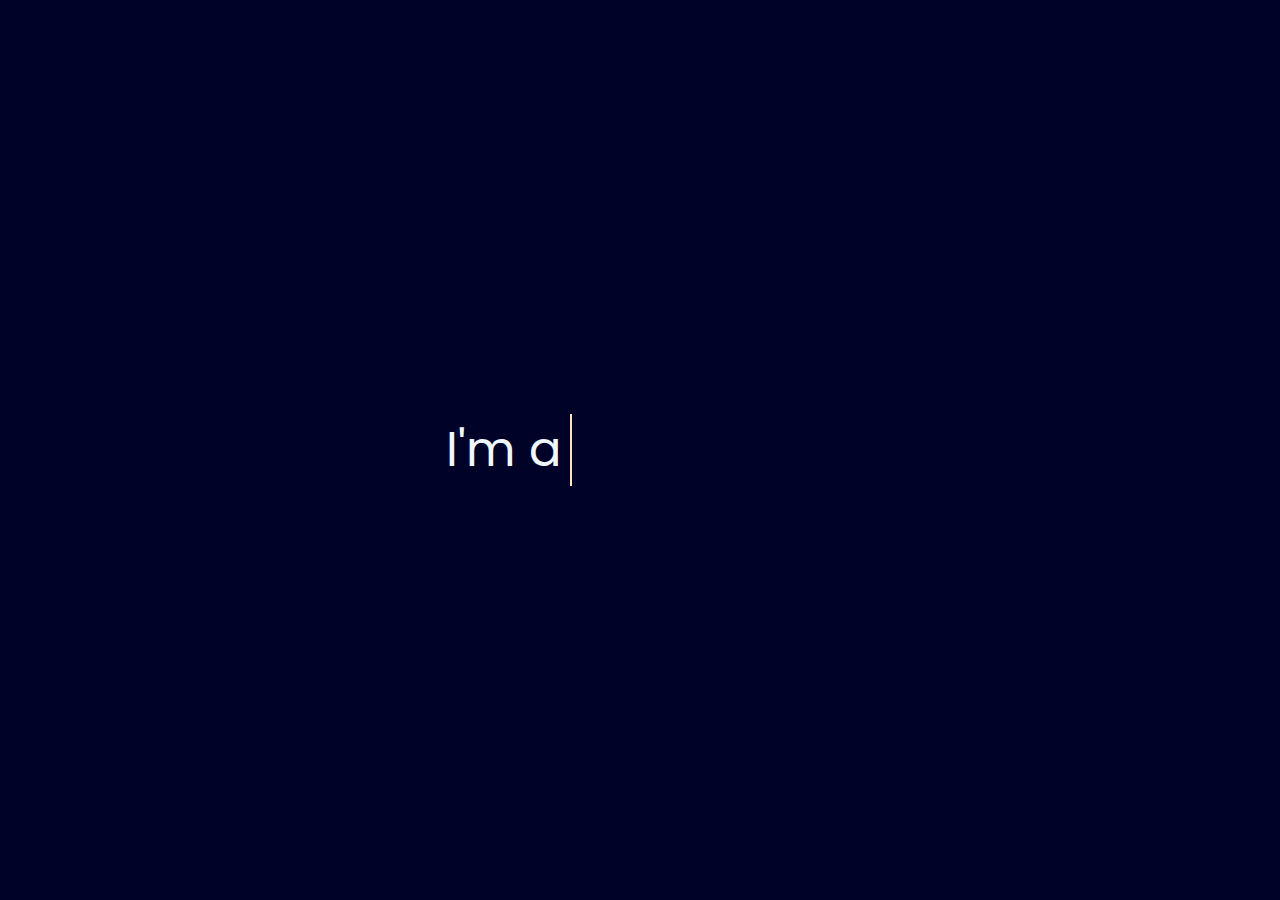
<file: index.html>
<!DOCTYPE html>
<html lang="en">
<head>
    <meta charset="UTF-8">
    
    <meta name="viewport" content="width=device-width, initial-scale=1.0">
    <link rel="stylesheet" href="change.css">
    <title>Portfolio</title>
</head>
<body>
        <div class="container con1">
       <span class="span1"> I'm a &#32;</span>
            <div class="container">
       <span class="textchange" id="textchange"> </span>
    </div>
    </div>
        <Script>
            var text = document.getElementsByClassName("textchange");
            function textload (){
                setTimeout(textshow, 0);
                setTimeout(textshow1, 6000);
                setTimeout(textshow2, 12000);
                setTimeout(textshow3, 18000);
                return 0;
            }
            function textshow(text){
                document.getElementById("textchange").innerHTML = " FreeLancer";  
            }
            function textshow1(text){
                document.getElementById("textchange").innerHTML = " Devloper";  
            }
            function textshow2(text){
                document.getElementById("textchange").innerHTML = " Gamer";  
            }
            function textshow3(text){
                document.getElementById("textchange").innerHTML = " God";  
            }
            textload();
           
        </Script>
            
                
           
            

</body>
</html>
</file>
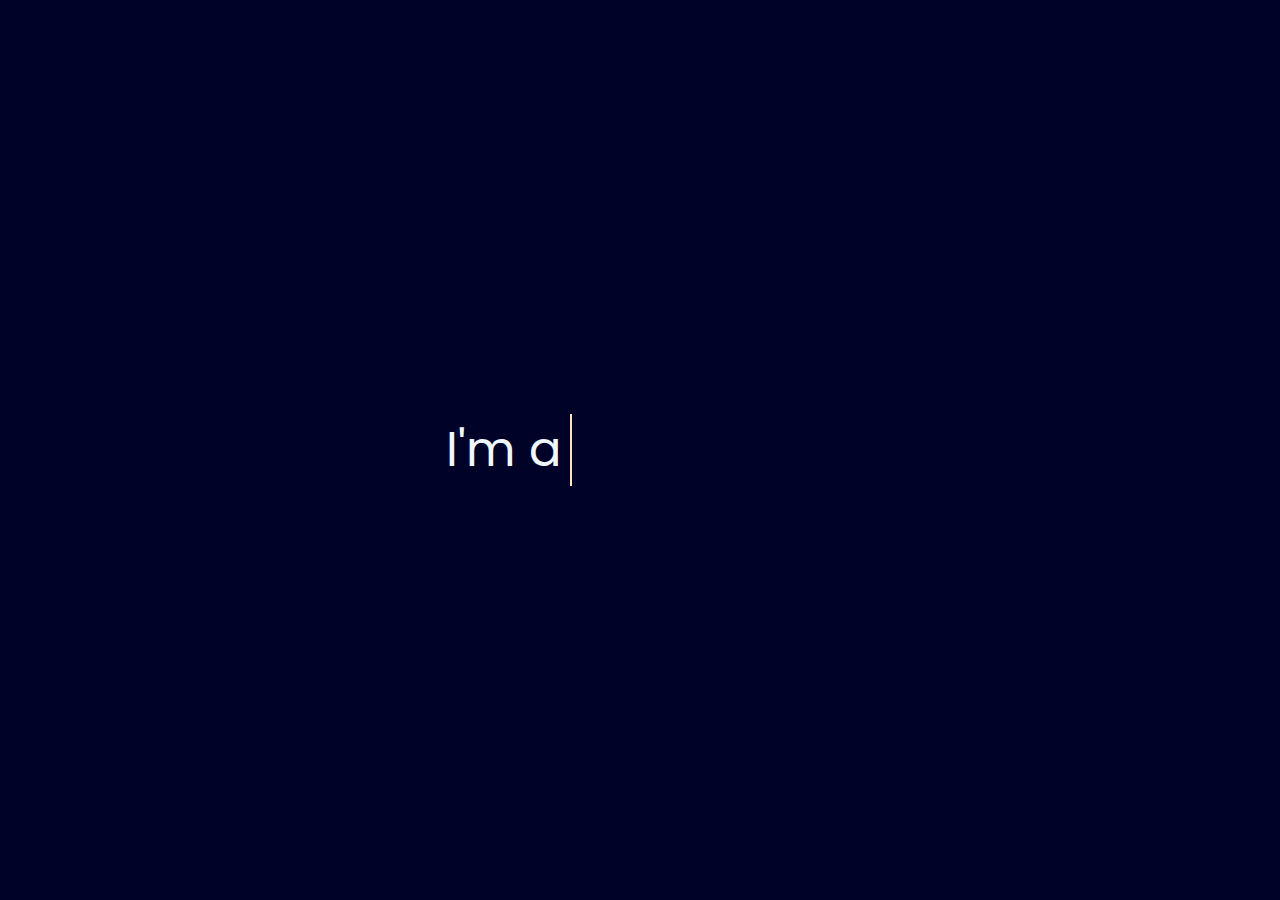
<file: changingtext.html>
<!DOCTYPE html>
<html lang="en">
<head>
    <meta charset="UTF-8">
    
    <meta name="viewport" content="width=device-width, initial-scale=1.0">
    <link rel="stylesheet" href="change.css">
    <title>Portfolio</title>
</head>
<body>
        <div class="container con1">
       <span class="span1"> I'm a &#32;</span>
            <div class="container">
       <span class="textchange" id="textchange"> </span>
    </div>
    </div>
        <Script>
            var text = document.getElementsByClassName("textchange");
            function textload (){
                setTimeout(textshow, 0);
                setTimeout(textshow1, 6000);
                setTimeout(textshow2, 12000);
                setTimeout(textshow3, 18000);
                return 0;
            }
            function textshow(text){
                document.getElementById("textchange").innerHTML = " FreeLancer";  
            }
            function textshow1(text){
                document.getElementById("textchange").innerHTML = " Devloper";  
            }
            function textshow2(text){
                document.getElementById("textchange").innerHTML = " Gamer";  
            }
            function textshow3(text){
                document.getElementById("textchange").innerHTML = " God";  
            }
            textload();
           
        </Script>
            
                
           
            

</body>
</html>
</file>
<file: change.css>
@import url("https://fonts.googleapis.com/css2?family=Poppins:wght@100;200;300;400&family=Tenor+Sans&display=swap");
* {
  margin: 0;
  border: 0;
  box-sizing: border-box;
  font-family: poppins, sans-serif;
}

body {
  background: #000227;
  min-height: 100vh;
  display: flex;
  align-items: center;
  justify-content: center;
  overflow: hidden;
}

.span1 {
  color: aliceblue;
  font-size: 3em;
  position: relative;
  padding-right: 0.2em;
}

.span1 {
  color: aliceblue;
}

.container {
  position: relative;
  display: flex;
}

.textchange {
  font-size: 3em;
  color: aqua;
}

.textchange::before {
  font-size: 2em;
  content: "";
  position: absolute;
  left: 0;
  width: 100%;
  height: 100%;
  background: #000227;
  border-left: 2px solid bisque;
  animation: animate 6s infinite;
}

@keyframes animate {
  40%, 60% {
    left: 100%;
  }
  100% {
    left: 0%;
  }
}/*# sourceMappingURL=change.css.map */
</file>
